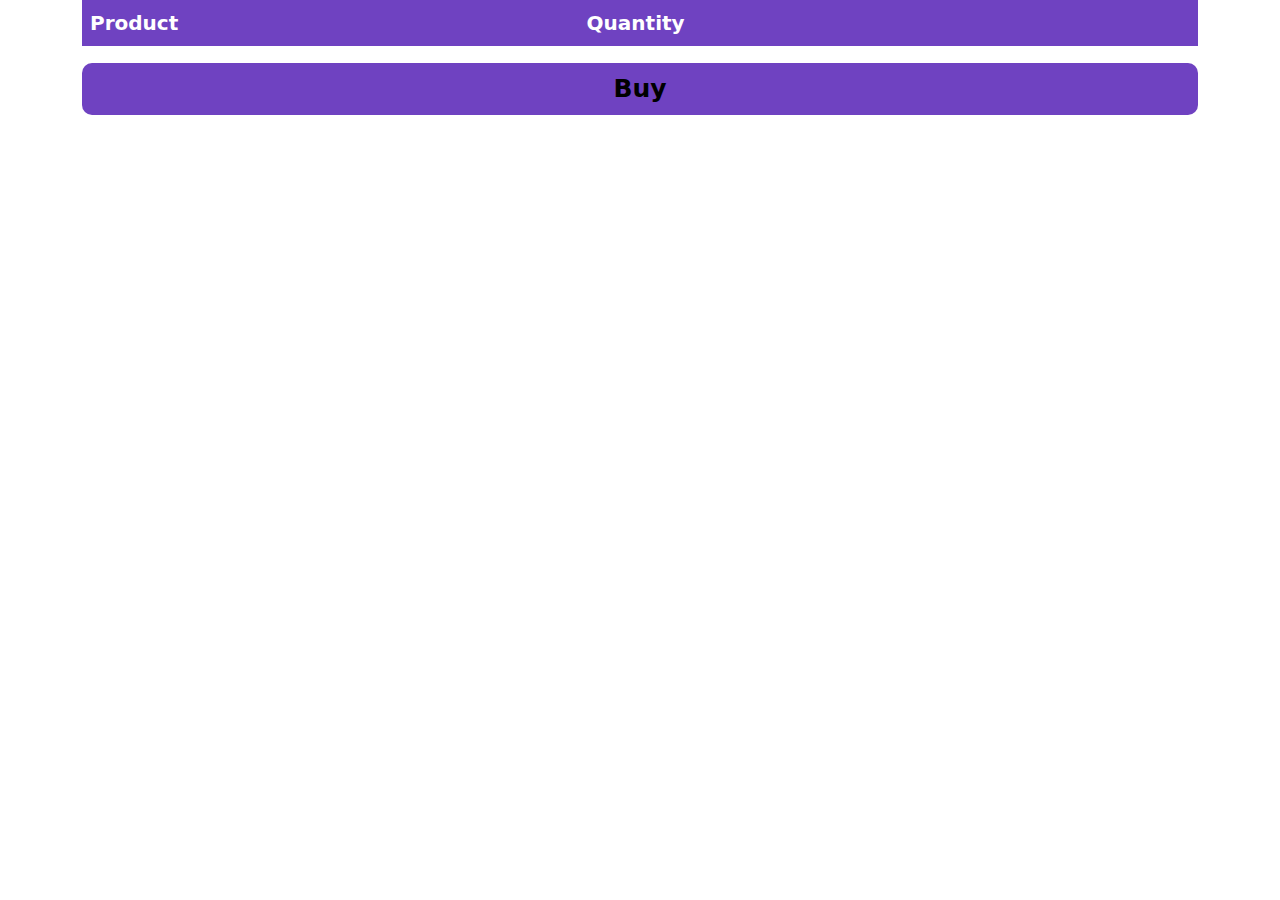
<file: CartPage.html>
<!DOCTYPE html>
<html lang="en">

<head>
    <meta charset="UTF-8">
    <meta http-equiv="X-UA-Compatible" content="IE=edge">
    <meta name="viewport" content="width=device-width, initial-scale=1.0">
    <link rel="stylesheet" href="css/bootstrap.css">
    <link rel="stylesheet" href="css/cartpage.css">
    <link rel="icon" href="images/cart icon.svg">
    <title>Shopping Cart</title>
</head>

<body>
    <div class="container ">
        <table class="table ">
            <thead>
                <tr>
                    <th scope="col">product</th>
                    <th scope="col">quantity</th>
                    <th scope="col"></th>
                </tr>
            </thead>
            <tbody class="tbody">

            </tbody>
        </table>
        <button class="btn "> Buy </button>
    </div>


    <script src="js/bootstrap.bundle.min.js"></script>
    <script src="js/cartpage.js" defer></script>
</body>

</html>
</file>
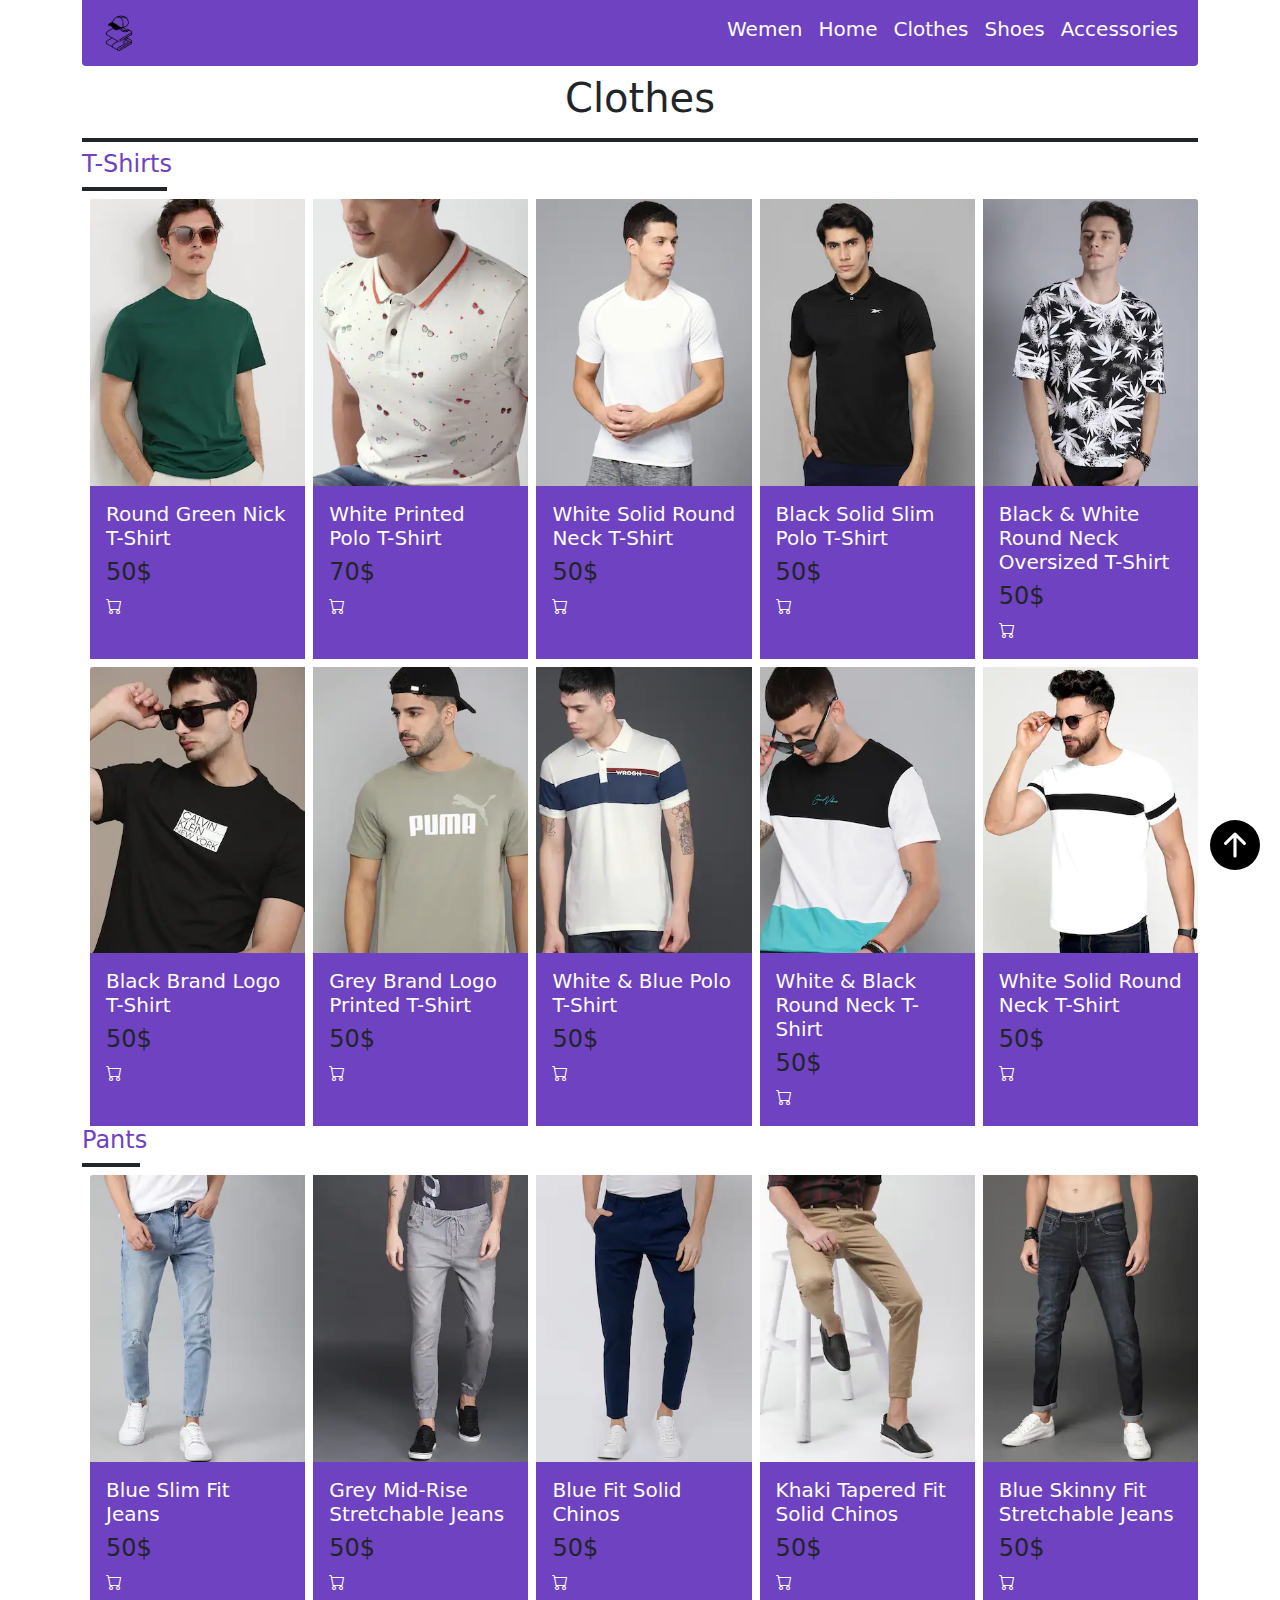
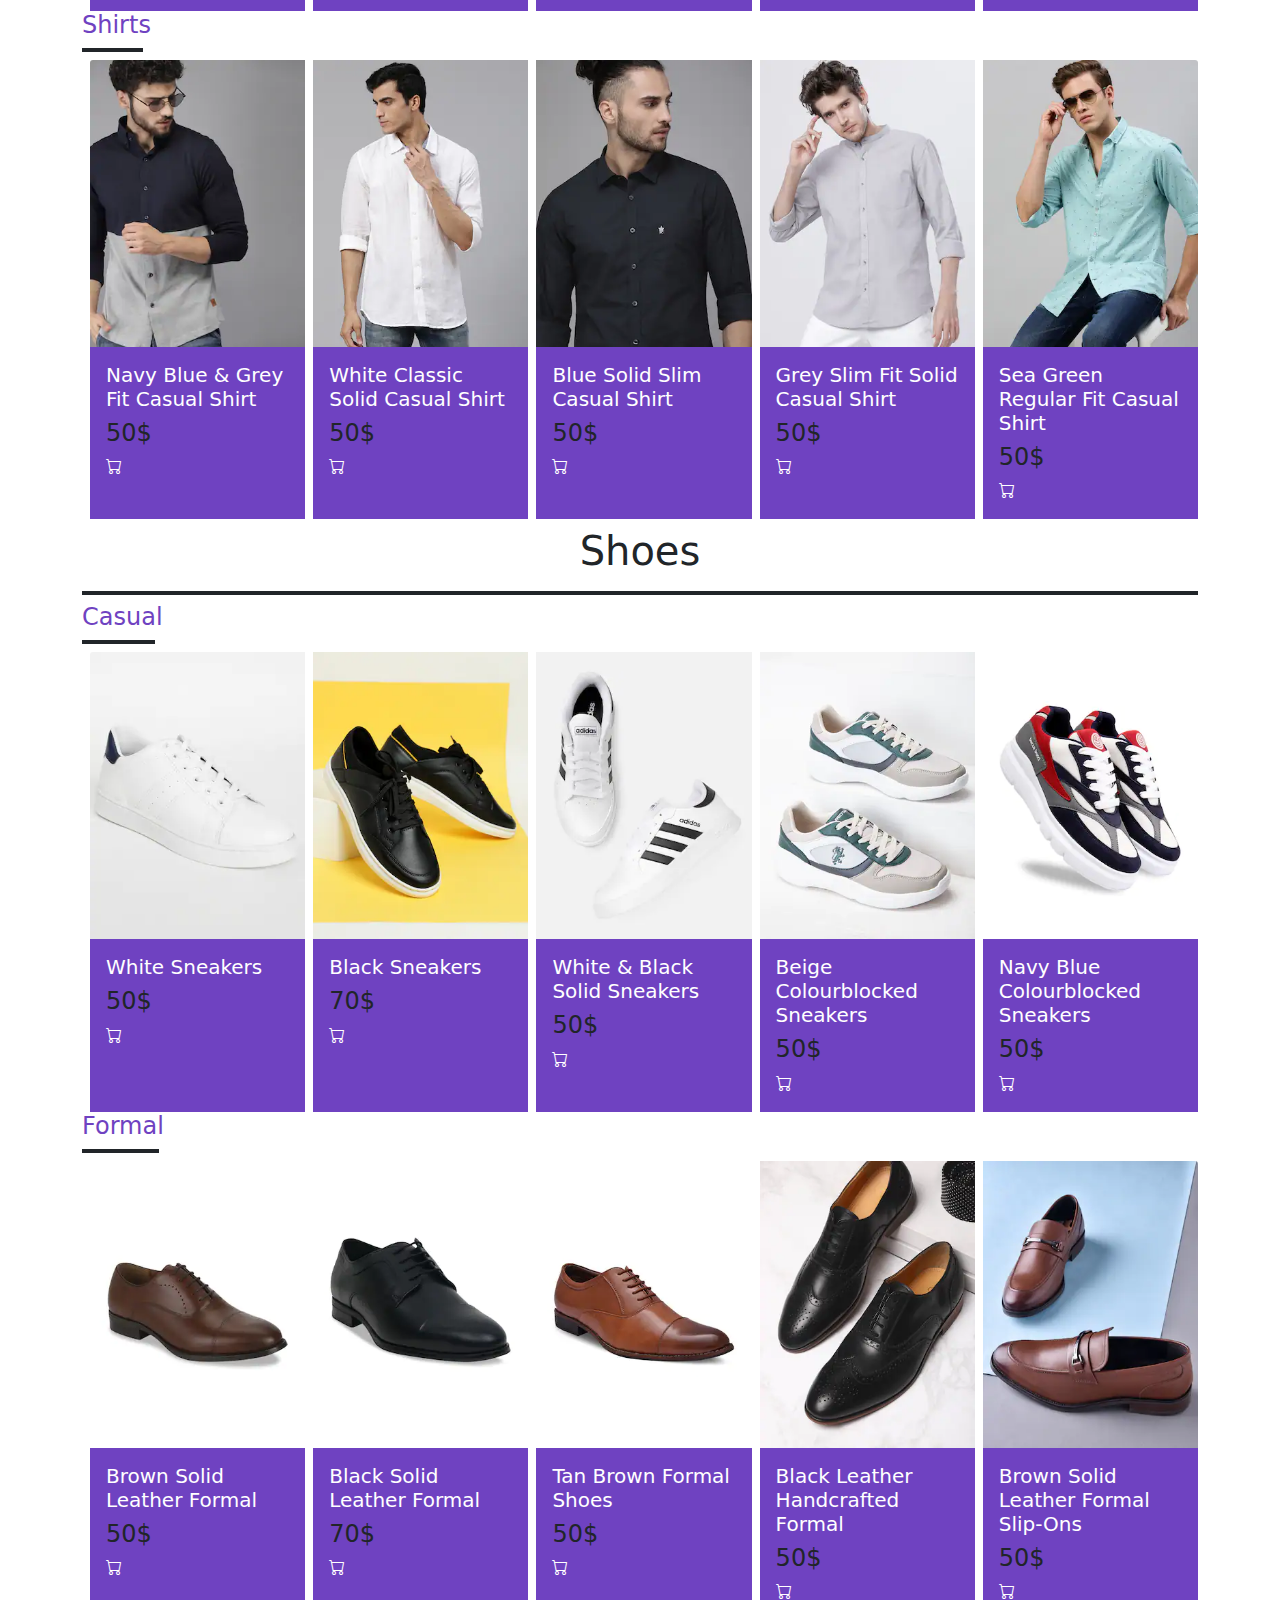
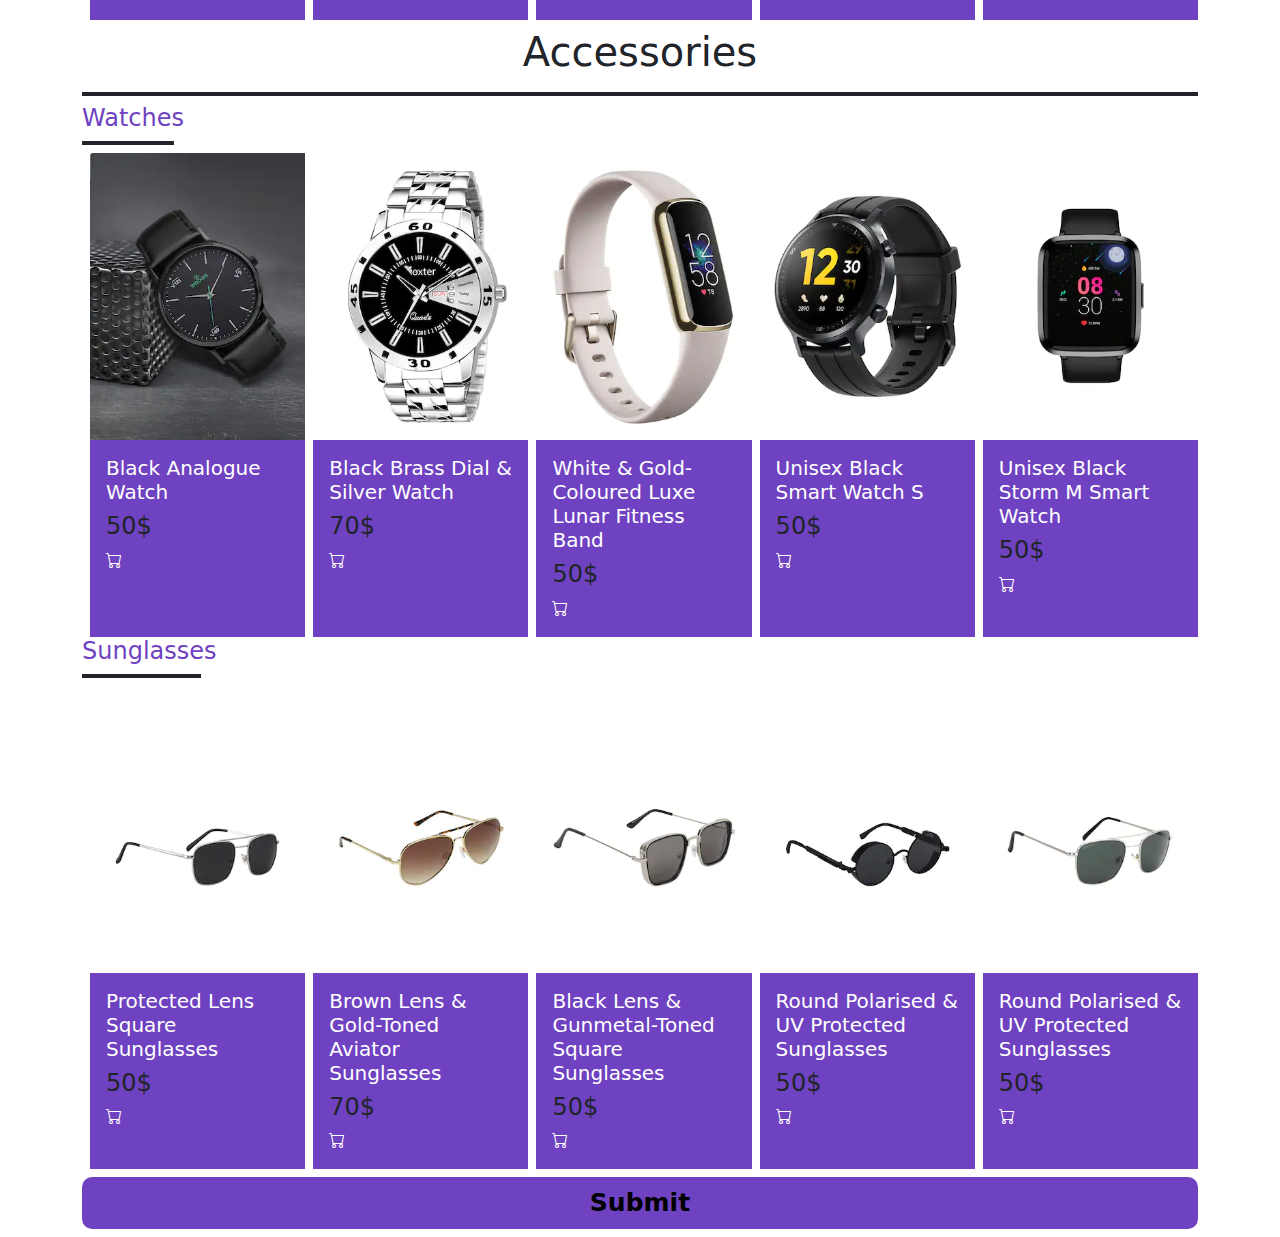
<file: menpage.html>
<!DOCTYPE html>
<html lang="en">

<head>
    <meta charset="UTF-8">
    <meta http-equiv="X-UA-Compatible" content="IE=edge">
    <meta name="viewport" content="width=device-width, initial-scale=1.0">
    <link rel="stylesheet" href="css/bootstrap.css">
    <link rel="stylesheet" href="css/bootstrap-icons.css">
    <link rel="stylesheet" href="css/stylepage.css">
    <link rel="icon" href="images/icon.svg">
    <title>Men Clothes</title>
</head>

<body>
    <div class="container">
        <!-- start navbar -->
        <nav class="navbar navbar-expand-lg rounded-bottom">
            <div class="container-fluid">
                <img src="images/menlogo.png" alt="" class="head">
                <button class="navbar-toggler navbar-dark" data-bs-toggle="collapse" data-bs-target="#navbarNav">
                    <span class="navbar-toggler-icon"></span>
                </button>
                <div class="collapse navbar-collapse justify-content-end" id="navbarNav">
                    <ul class="nav navbar-nav ">
                        <li class="nav-item h5">
                            <a href="womenpage.html" class="nav-link">Wemen</a>
                        </li>
                        <li class="nav-item h5">
                            <a href="index.html" class="nav-link">Home</a>
                        </li>
                        <li class="nav-item h5">
                            <a href="#" class="nav-link">Clothes</a>
                        </li>
                        <li class="nav-item h5">
                            <a href="#shoes" class="nav-link">Shoes</a>
                        </li>
                        <li class="nav-item h5">
                            <a href="#Accessories" class="nav-link">Accessories</a>
                        </li>
                    </ul>
                </div>
            </div>
        </nav>
        <!-- end navbar -->
        <!-- start clothes -->
        <div class="text-center h1">
            <p class="pt-2"> Clothes </p>
            <div class="hr bg-dark" style="height: 4px;"></div>
        </div>
        <h4 class="text">T-Shirts</h4>
        <div class="hr bg-dark" style="height: 4px; width: 85px;"></div>
        <div class="card-group mt-2 ">
            <div class="card ms-2">
                <img src="images/Tmen1.webp" class="card-img-top">
                <div class="card-body">
                    <h5 class="card-title">Round Green Nick T-Shirt</h5>
                    <p class="card-text text-dark h4">50$</p>
                    <i class="bi bi-cart fs-6" data-bs-toggle="collapse" data-bs-target="#t1"></i>
                    <span id="t1" class="collapse">&#9989;</span>
                </div>
            </div>
            <div class="card  ps-2">
                <img src="images/Tmen2.webp" class="card-img-top">
                <div class="card-body">
                    <h5 class="card-title">White Printed Polo T-shirt</h5>
                    <p class="card-text text-dark h4">70$</p>
                    <i class="bi bi-cart fs-6" data-bs-toggle="collapse" data-bs-target="#t2"></i>
                    <span id="t2" class="collapse">&#9989;</span>
                </div>
            </div>
            <div class="card ps-2">
                <img src="images/Tmen3.webp" class="card-img-top">
                <div class="card-body">
                    <h5 class="card-title">White Solid Round Neck T-Shirt</h5>
                    <p class="card-text text-dark h4">50$</p>
                    <i class="bi bi-cart fs-6" data-bs-toggle="collapse" data-bs-target="#t3"></i>
                    <span id="t3" class="collapse">&#9989;</span>
                </div>
            </div>
            <div class="card ps-2">
                <img src="images/Tmen4.webp" class="card-img-top">
                <div class="card-body">
                    <h5 class="card-title">Black Solid Slim Polo T-Shirt</h5>
                    <p class="card-text text-dark h4">50$</p>
                    <i class="bi bi-cart fs-6" data-bs-toggle="collapse" data-bs-target="#t4"></i>
                    <span id="t4" class="collapse">&#9989;</span>
                </div>
            </div>
            <div class="card ps-2">
                <img src="images/Tmen5.webp" class="card-img-top">
                <div class="card-body">
                    <h5 class="card-title">Black & White Round Neck Oversized T-Shirt</h5>
                    <p class="card-text text-dark h4">50$</p>
                    <i class="bi bi-cart fs-6" data-bs-toggle="collapse" data-bs-target="#t5"></i>
                    <span id="t5" class="collapse">&#9989;</span>
                </div>
            </div>
        </div>
        <div class="card-group mt-2 ">
            <div class="card ms-2">
                <img src="images/Tmen6.webp" class="card-img-top">
                <div class="card-body">
                    <h5 class="card-title">Black Brand Logo T-Shirt</h5>
                    <p class="card-text text-dark h4">50$</p>
                    <i class="bi bi-cart fs-6" data-bs-toggle="collapse" data-bs-target="#t6"></i>
                    <span id="t6" class="collapse">&#9989;</span>
                </div>
            </div>
            <div class="card ps-2">
                <img src="images/Tmen7.webp" class="card-img-top">
                <div class="card-body">
                    <h5 class="card-title">Grey Brand Logo Printed T-Shirt</h5>
                    <p class="card-text text-dark h4">50$</p>
                    <i class="bi bi-cart fs-6" data-bs-toggle="collapse" data-bs-target="#t7"></i>
                    <span id="t7" class="collapse">&#9989;</span>
                </div>
            </div>
            <div class="card ps-2">
                <img src="images/Tmen8.webp" class="card-img-top">
                <div class="card-body">
                    <h5 class="card-title">White & Blue Polo T-Shirt</h5>
                    <p class="card-text text-dark h4">50$</p>
                    <i class="bi bi-cart fs-6" data-bs-toggle="collapse" data-bs-target="#t8"></i>
                    <span id="t8" class="collapse">&#9989;</span>
                </div>
            </div>
            <div class="card ps-2">
                <img src="images/Tmen9.webp" class="card-img-top">
                <div class="card-body">
                    <h5 class="card-title">White & Black Round Neck T-Shirt</h5>
                    <p class="card-text text-dark h4">50$</p>
                    <i class="bi bi-cart fs-6" data-bs-toggle="collapse" data-bs-target="#t9"></i>
                    <span id="t9" class="collapse">&#9989;</span>
                </div>
            </div>
            <div class="card ps-2">
                <img src="images/Tmen10.webp" class="card-img-top">
                <div class="card-body">
                    <h5 class="card-title">White Solid Round Neck T-Shirt</h5>
                    <p class="card-text text-dark h4">50$</p>
                    <i class="bi bi-cart fs-6" data-bs-toggle="collapse" data-bs-target="#t10"></i>
                    <span id="t10" class="collapse">&#9989;</span>
                </div>
            </div>
        </div>
        <h4 class="text">Pants</h4>
        <div class="hr bg-dark" style="height: 4px; width: 58px;"></div>
        <div class="card-group mt-2 ">
            <div class="card ms-2">
                <img src="images/pmen1.webp" class="card-img-top">
                <div class="card-body">
                    <h5 class="card-title">Blue Slim Fit Jeans</h5>
                    <p class="card-text text-dark h4">50$</p>
                    <i class="bi bi-cart fs-6" data-bs-toggle="collapse" data-bs-target="#p1"></i>
                    <span id="p1" class="collapse">&#9989;</span>
                </div>
            </div>
            <div class="card ps-2">
                <img src="images/pmen2.webp" class="card-img-top">
                <div class="card-body">
                    <h5 class="card-title">Grey Mid-Rise Stretchable Jeans</h5>
                    <p class="card-text text-dark h4">50$</p>
                    <i class="bi bi-cart fs-6" data-bs-toggle="collapse" data-bs-target="#p2"></i>
                    <span id="p2" class="collapse">&#9989;</span>
                </div>
            </div>
            <div class="card ps-2">
                <img src="images/pmen3.webp" class="card-img-top">
                <div class="card-body">
                    <h5 class="card-title">Blue Fit Solid Chinos</h5>
                    <p class="card-text text-dark h4">50$</p>
                    <i class="bi bi-cart fs-6" data-bs-toggle="collapse" data-bs-target="#p3"></i>
                    <span id="p3" class="collapse">&#9989;</span>
                </div>
            </div>
            <div class="card ps-2">
                <img src="images/pmen4.webp" class="card-img-top">
                <div class="card-body">
                    <h5 class="card-title">Khaki Tapered Fit Solid Chinos</h5>
                    <p class="card-text text-dark h4">50$</p>
                    <i class="bi bi-cart fs-6" data-bs-toggle="collapse" data-bs-target="#p4"></i>
                    <span id="p4" class="collapse">&#9989;</span>
                </div>
            </div>
            <div class="card ps-2">
                <img src="images/pmen5.webp" class="card-img-top">
                <div class="card-body">
                    <h5 class="card-title">Blue Skinny Fit Stretchable Jeans</h5>
                    <p class="card-text text-dark h4">50$</p>
                    <i class="bi bi-cart fs-6" data-bs-toggle="collapse" data-bs-target="#p5"></i>
                    <span id="p5" class="collapse">&#9989;</span>
                </div>
            </div>
        </div>

        <h4 class="text">Shirts</h4>
        <div class="hr bg-dark" style="height: 4px; width: 61px;"></div>
        <div class="card-group mt-2 ">
            <div class="card ms-2">
                <img src="images/smen1.webp" class="card-img-top">
                <div class="card-body">
                    <h5 class="card-title">Navy Blue & Grey Fit Casual Shirt</h5>
                    <p class="card-text text-dark h4">50$</p>
                    <i class="bi bi-cart fs-6" data-bs-toggle="collapse" data-bs-target="#s1"></i>
                    <span id="s1" class="collapse">&#9989;</span>
                </div>
            </div>
            <div class="card ps-2">
                <img src="images/smen2.webp" class="card-img-top">
                <div class="card-body">
                    <h5 class="card-title">White Classic Solid Casual Shirt</h5>
                    <p class="card-text text-dark h4">50$</p>
                    <i class="bi bi-cart fs-6" data-bs-toggle="collapse" data-bs-target="#s2"></i>
                    <span id="s2" class="collapse">&#9989;</span>
                </div>
            </div>
            <div class="card ps-2">
                <img src="images/smen3.webp" class="card-img-top">
                <div class="card-body">
                    <h5 class="card-title">Blue Solid Slim Casual Shirt</h5>
                    <p class="card-text text-dark h4">50$</p>
                    <i class="bi bi-cart fs-6" data-bs-toggle="collapse" data-bs-target="#s3"></i>
                    <span id="s3" class="collapse">&#9989;</span>
                </div>
            </div>
            <div class="card ps-2">
                <img src="images/smen4.webp" class="card-img-top">
                <div class="card-body">
                    <h5 class="card-title">Grey Slim Fit Solid Casual Shirt</h5>
                    <p class="card-text text-dark h4">50$</p>
                    <i class="bi bi-cart fs-6" data-bs-toggle="collapse" data-bs-target="#s4"></i>
                    <span id="s4" class="collapse">&#9989;</span>
                </div>
            </div>
            <div class="card ps-2">
                <img src="images/smen5.webp" class="card-img-top">
                <div class="card-body">
                    <h5 class="card-title">Sea Green Regular Fit Casual Shirt</h5>
                    <p class="card-text text-dark h4">50$</p>
                    <i class="bi bi-cart fs-6" data-bs-toggle="collapse" data-bs-target="#s5"></i>
                    <span id="s5" class="collapse">&#9989;</span>
                </div>
            </div>
        </div>
        <!-- end clothes -->
        <!-- start Shoes -->
        <div class="text-center h1">
            <p class="pt-2" id="shoes"> Shoes </p>
            <div class="hr bg-dark" style="height: 4px;"></div>
        </div>
        <h4 class="text">Casual</h4>
        <div class="hr bg-dark" style="height: 4px; width: 73px;"></div>
        <div class="card-group mt-2 ">
            <div class="card ms-2">
                <img src="images/mshoes1.webp" class="card-img-top">
                <div class="card-body">
                    <h5 class="card-title">White Sneakers</h5>
                    <p class="card-text text-dark h4">50$</p>
                    <i class="bi bi-cart fs-6" data-bs-toggle="collapse" data-bs-target="#sh1"></i>
                    <span id="sh1" class="collapse">&#9989;</span>
                </div>
            </div>
            <div class="card  ps-2">
                <img src="images/mshoes2.webp" class="card-img-top">
                <div class="card-body">
                    <h5 class="card-title">Black Sneakers</h5>
                    <p class="card-text text-dark h4">70$</p>
                    <i class="bi bi-cart fs-6" data-bs-toggle="collapse" data-bs-target="#sh2"></i>
                    <span id="sh2" class="collapse">&#9989;</span>
                </div>
            </div>
            <div class="card ps-2">
                <img src="images/mshoes3.webp" class="card-img-top">
                <div class="card-body">
                    <h5 class="card-title">White & Black Solid Sneakers</h5>
                    <p class="card-text text-dark h4">50$</p>
                    <i class="bi bi-cart fs-6" data-bs-toggle="collapse" data-bs-target="#sh3"></i>
                    <span id="sh3" class="collapse">&#9989;</span>
                </div>
            </div>
            <div class="card ps-2">
                <img src="images/mshoes4.webp" class="card-img-top">
                <div class="card-body">
                    <h5 class="card-title">Beige Colourblocked Sneakers</h5>
                    <p class="card-text text-dark h4">50$</p>
                    <i class="bi bi-cart fs-6" data-bs-toggle="collapse" data-bs-target="#sh4"></i>
                    <span id="sh4" class="collapse">&#9989;</span>
                </div>
            </div>
            <div class="card ps-2">
                <img src="images/mshoes5.webp" class="card-img-top">
                <div class="card-body">
                    <h5 class="card-title">Navy Blue Colourblocked Sneakers</h5>
                    <p class="card-text text-dark h4">50$</p>
                    <i class="bi bi-cart fs-6" data-bs-toggle="collapse" data-bs-target="#sh5"></i>
                    <span id="sh5" class="collapse">&#9989;</span>
                </div>
            </div>
        </div>
        <h4 class="text">Formal</h4>
        <div class="hr bg-dark" style="height: 4px; width: 77px;"></div>
        <div class="card-group mt-2 ">
            <div class="card ms-2">
                <img src="images/mshoes6.webp" class="card-img-top">
                <div class="card-body">
                    <h5 class="card-title">Brown Solid Leather Formal</h5>
                    <p class="card-text text-dark h4">50$</p>
                    <i class="bi bi-cart fs-6" data-bs-toggle="collapse" data-bs-target="#sh6"></i>
                    <span id="sh6" class="collapse">&#9989;</span>
                </div>
            </div>
            <div class="card  ps-2">
                <img src="images/mshoes7.webp" class="card-img-top">
                <div class="card-body">
                    <h5 class="card-title">Black Solid Leather Formal</h5>
                    <p class="card-text text-dark h4">70$</p>
                    <i class="bi bi-cart fs-6" data-bs-toggle="collapse" data-bs-target="#sh7"></i>
                    <span id="sh7" class="collapse">&#9989;</span>
                </div>
            </div>
            <div class="card ps-2">
                <img src="images/mshoes8.webp" class="card-img-top">
                <div class="card-body">
                    <h5 class="card-title">Tan Brown Formal Shoes</h5>
                    <p class="card-text text-dark h4">50$</p>
                    <i class="bi bi-cart fs-6" data-bs-toggle="collapse" data-bs-target="#sh8"></i>
                    <span id="sh8" class="collapse">&#9989;</span>
                </div>
            </div>
            <div class="card ps-2">
                <img src="images/mshoes9.webp" class="card-img-top">
                <div class="card-body">
                    <h5 class="card-title">Black Leather Handcrafted Formal</h5>
                    <p class="card-text text-dark h4">50$</p>
                    <i class="bi bi-cart fs-6" data-bs-toggle="collapse" data-bs-target="#sh9"></i>
                    <span id="sh9" class="collapse">&#9989;</span>
                </div>
            </div>
            <div class="card ps-2">
                <img src="images/mshoes10.webp" class="card-img-top">
                <div class="card-body">
                    <h5 class="card-title">Brown Solid Leather Formal Slip-Ons</h5>
                    <p class="card-text text-dark h4">50$</p>
                    <i class="bi bi-cart fs-6" data-bs-toggle="collapse" data-bs-target="#sh10"></i>
                    <span id="sh10" class="collapse">&#9989;</span>
                </div>
            </div>
        </div>
        <!-- end Shoes -->
        <!-- start Accessories -->
        <div class="text-center h1">
            <p class="pt-2" id="Accessories"> Accessories </p>
            <div class="hr bg-dark" style="height: 4px;"></div>
        </div>
        <h4 class="text">Watches</h4>
        <div class="hr bg-dark" style="height: 4px; width: 92px;"></div>
        <div class="card-group mt-2 ">
            <div class="card ms-2">
                <img src="images/mwatch1.webp" class="card-img-top">
                <div class="card-body">
                    <h5 class="card-title">Black Analogue Watch</h5>
                    <p class="card-text text-dark h4">50$</p>
                    <i class="bi bi-cart fs-6" data-bs-toggle="collapse" data-bs-target="#w1"></i>
                    <span id="w1" class="collapse">&#9989;</span>
                </div>
            </div>
            <div class="card  ps-2">
                <img src="images/mwatch2.webp" class="card-img-top">
                <div class="card-body">
                    <h5 class="card-title">Black Brass Dial & Silver Watch</h5>
                    <p class="card-text text-dark h4">70$</p>
                    <i class="bi bi-cart fs-6" data-bs-toggle="collapse" data-bs-target="#w2"></i>
                    <span id="w2" class="collapse">&#9989;</span>
                </div>
            </div>
            <div class="card ps-2">
                <img src="images/mwatch3.webp" class="card-img-top">
                <div class="card-body">
                    <h5 class="card-title">White & Gold-Coloured Luxe Lunar Fitness Band</h5>
                    <p class="card-text text-dark h4">50$</p>
                    <i class="bi bi-cart fs-6" data-bs-toggle="collapse" data-bs-target="#w3"></i>
                    <span id="w3" class="collapse">&#9989;</span>
                </div>
            </div>
            <div class="card ps-2">
                <img src="images/mwatch4.webp" class="card-img-top">
                <div class="card-body">
                    <h5 class="card-title">Unisex Black Smart Watch S</h5>
                    <p class="card-text text-dark h4">50$</p>
                    <i class="bi bi-cart fs-6" data-bs-toggle="collapse" data-bs-target="#w4"></i>
                    <span id="w4" class="collapse">&#9989;</span>
                </div>
            </div>
            <div class="card ps-2">
                <img src="images/mwatch5.webp" class="card-img-top">
                <div class="card-body">
                    <h5 class="card-title">Unisex Black Storm M Smart Watch</h5>
                    <p class="card-text text-dark h4">50$</p>
                    <i class="bi bi-cart fs-6" data-bs-toggle="collapse" data-bs-target="#w5"></i>
                    <span id="w5" class="collapse">&#9989;</span>
                </div>
            </div>
        </div>
        <h4 class="text">Sunglasses</h4>
        <div class="hr bg-dark" style="height: 4px; width: 119px;"></div>
        <div class="card-group mt-2 ">
            <div class="card ms-2">
                <img src="images/mglasses1.webp" class="card-img-top">
                <div class="card-body">
                    <h5 class="card-title">Protected Lens Square Sunglasses</h5>
                    <p class="card-text text-dark h4">50$</p>
                    <i class="bi bi-cart fs-6" data-bs-toggle="collapse" data-bs-target="#sun1"></i>
                    <span id="sun1" class="collapse">&#9989;</span>
                </div>
            </div>
            <div class="card  ps-2">
                <img src="images/mglasses2.webp" class="card-img-top">
                <div class="card-body">
                    <h5 class="card-title">Brown Lens & Gold-Toned Aviator Sunglasses</h5>
                    <p class="card-text text-dark h4">70$</p>
                    <i class="bi bi-cart fs-6" data-bs-toggle="collapse" data-bs-target="#sun2"></i>
                    <span id="sun2" class="collapse">&#9989;</span>
                </div>
            </div>
            <div class="card ps-2">
                <img src="images/mglasses3.webp" class="card-img-top">
                <div class="card-body">
                    <h5 class="card-title"> Black Lens & Gunmetal-Toned Square Sunglasses</h5>
                    <p class="card-text text-dark h4">50$</p>
                    <i class="bi bi-cart fs-6" data-bs-toggle="collapse" data-bs-target="#sun3"></i>
                    <span id="sun3" class="collapse">&#9989;</span>
                </div>
            </div>
            <div class="card ps-2">
                <img src="images/mglasses4.webp" class="card-img-top">
                <div class="card-body">
                    <h5 class="card-title">Round Polarised & UV Protected Sunglasses</h5>
                    <p class="card-text text-dark h4">50$</p>
                    <i class="bi bi-cart fs-6" data-bs-toggle="collapse" data-bs-target="#sun4"></i>
                    <span id="sun4" class="collapse">&#9989;</span>
                </div>
            </div>
            <div class="card ps-2">
                <img src="images/mglasses5.webp" class="card-img-top">
                <div class="card-body">
                    <h5 class="card-title">Round Polarised & UV Protected Sunglasses</h5>
                    <p class="card-text text-dark h4">50$</p>
                    <i class="bi bi-cart fs-6" data-bs-toggle="collapse" data-bs-target="#sun5"></i>
                    <span id="sun5" class="collapse">&#9989;</span>
                </div>
            </div>
        </div>
        <!-- end Accessories -->
        <form action="CartPage.html" class="forma">
            <button class="btn submit mt-2 mb-2" type="submit">Submit</button>
        </form>
        <!-- scroll -->
        <div class="scroll">
            <img onclick="animateToTop()" class="scrolimg" src="images/arrow-up-circle-fill.svg">
        </div>
    </div>
    <script src="js/bootstrap.bundle.min.js"></script>
    <script src="js/main.js" defer></script>
</body>

</html>
</file>
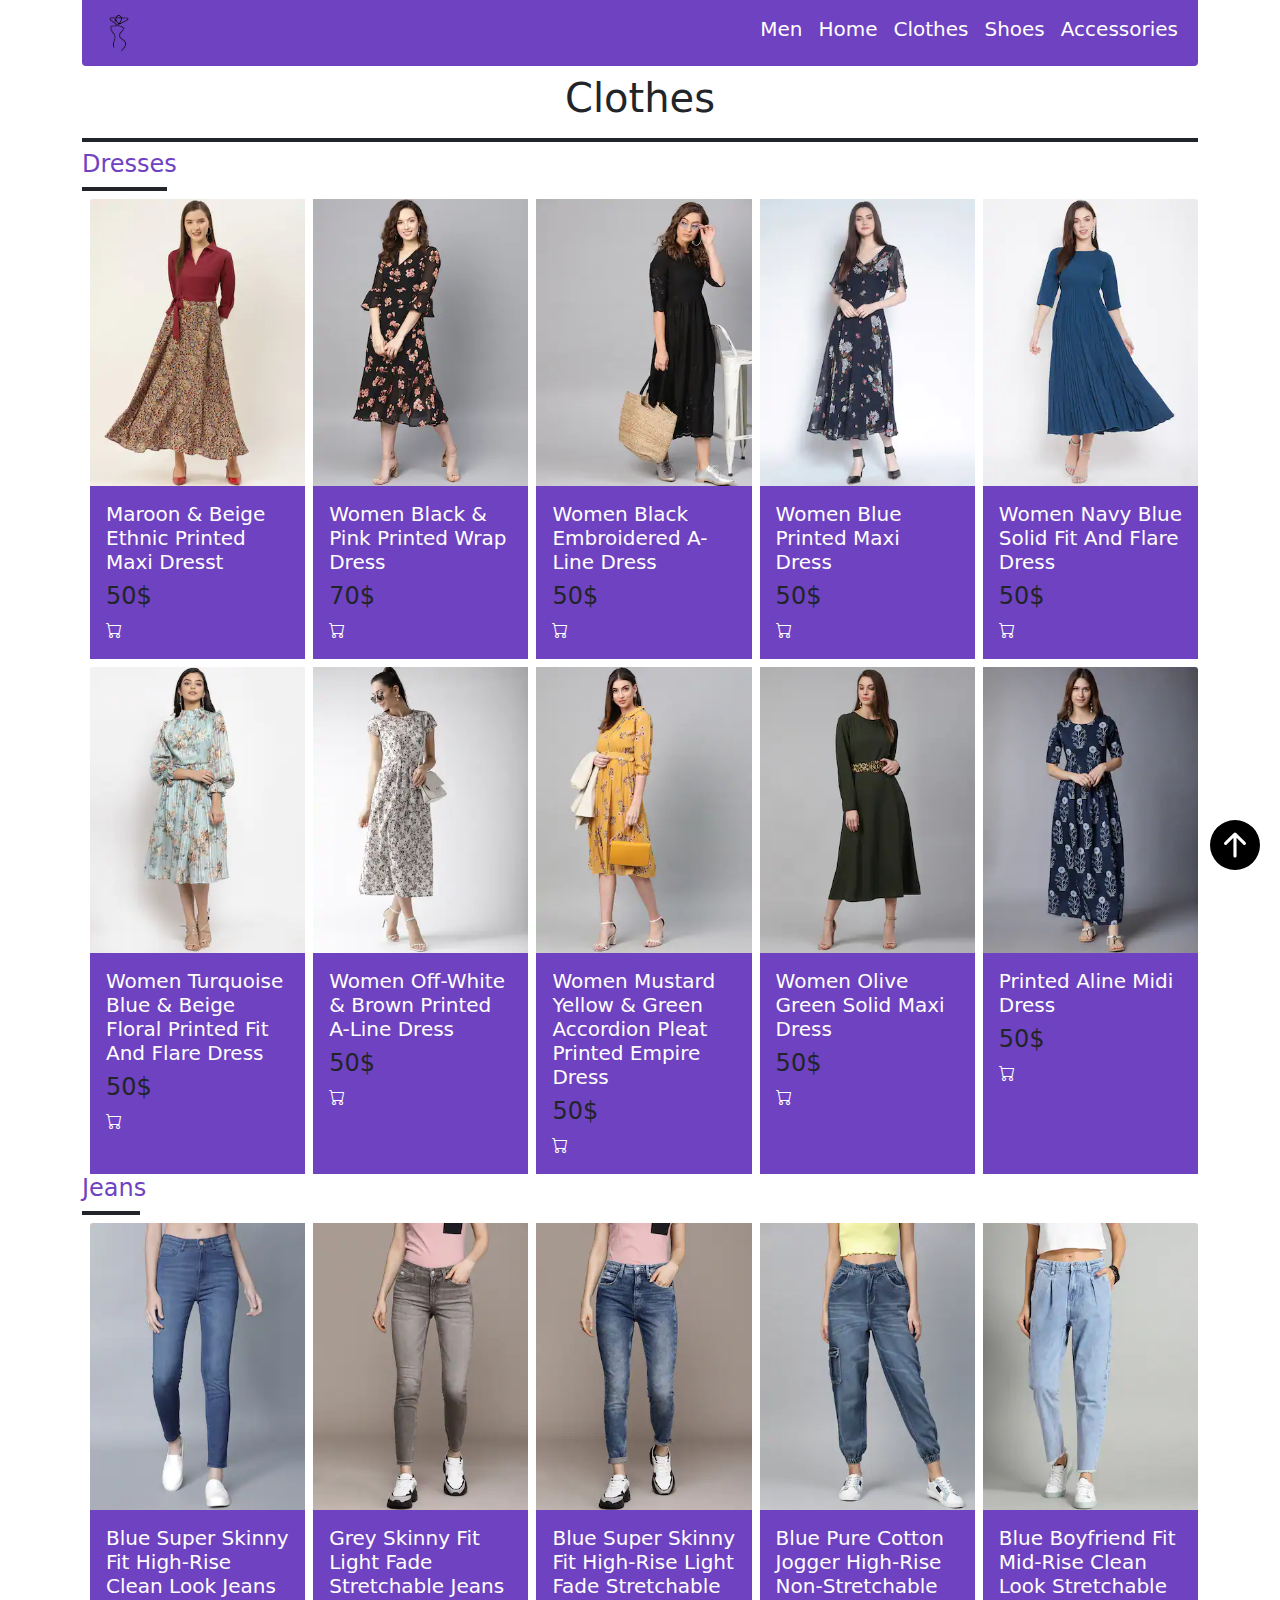
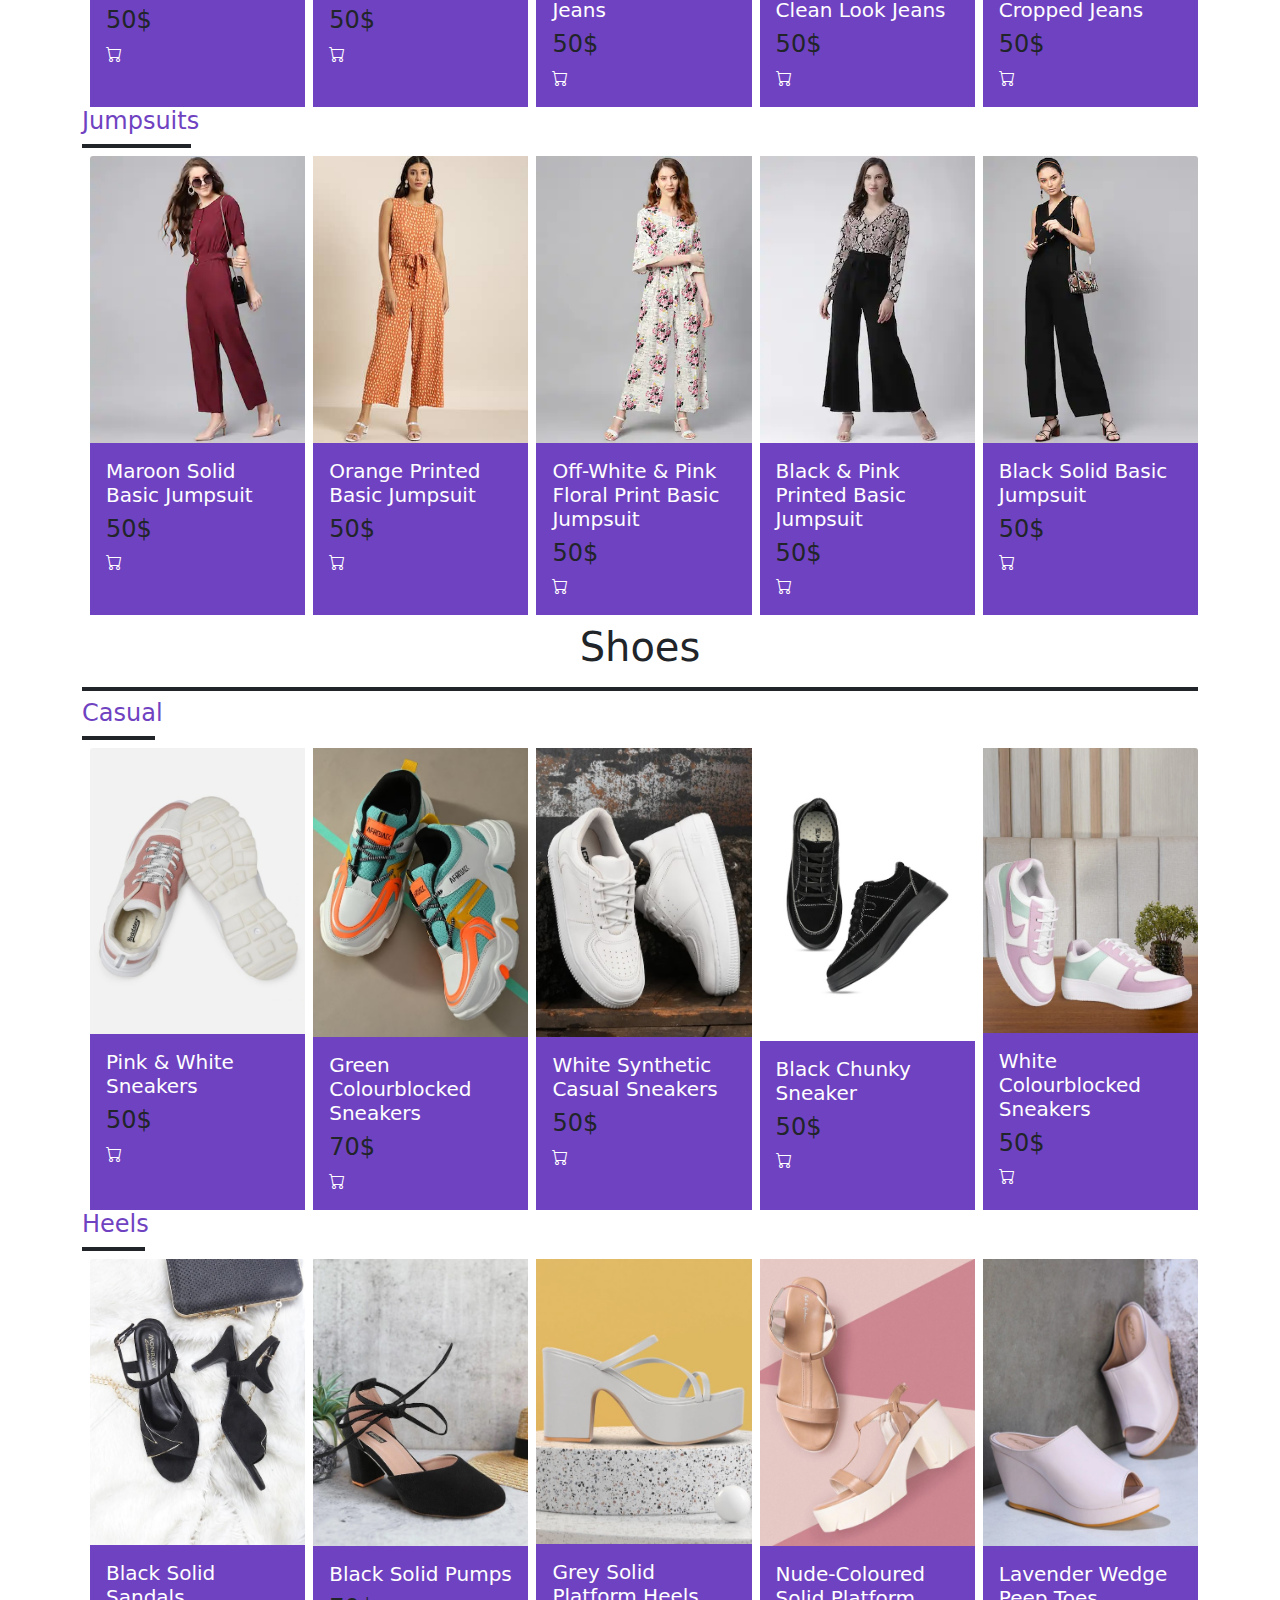
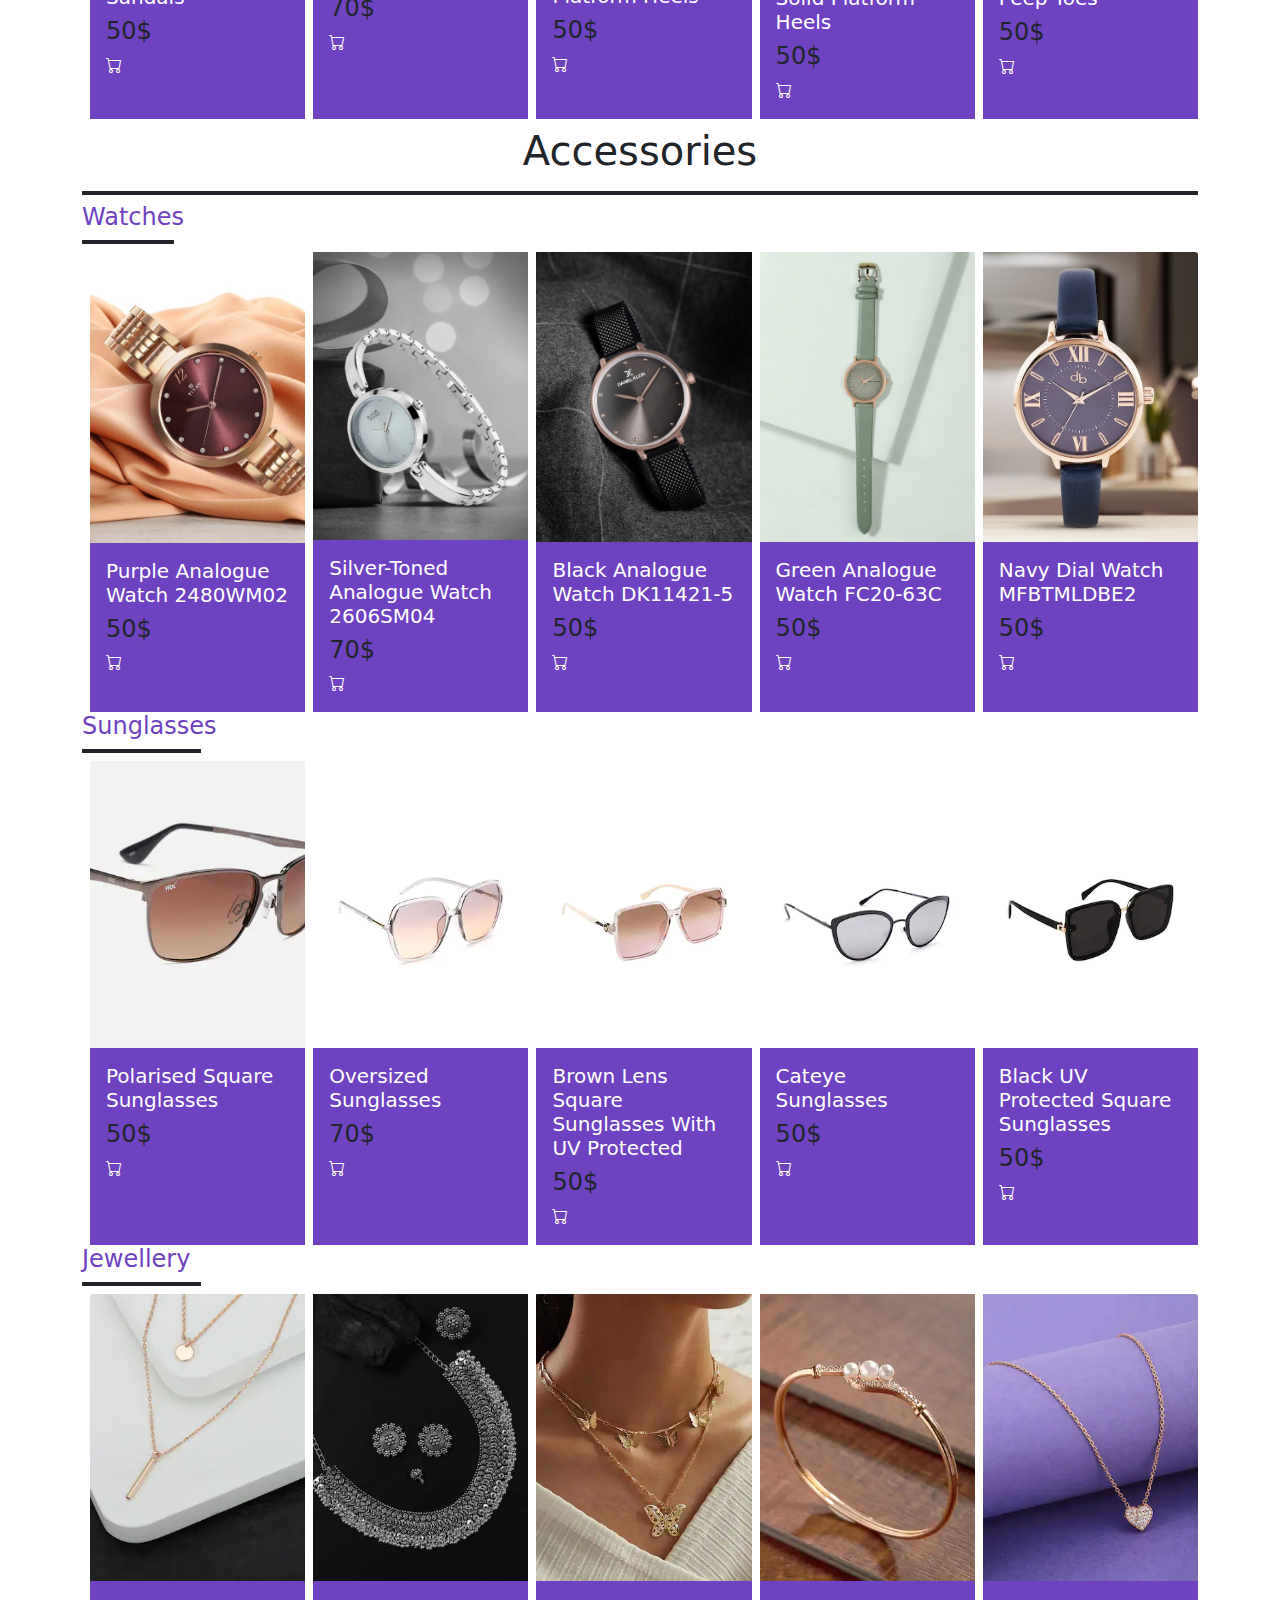
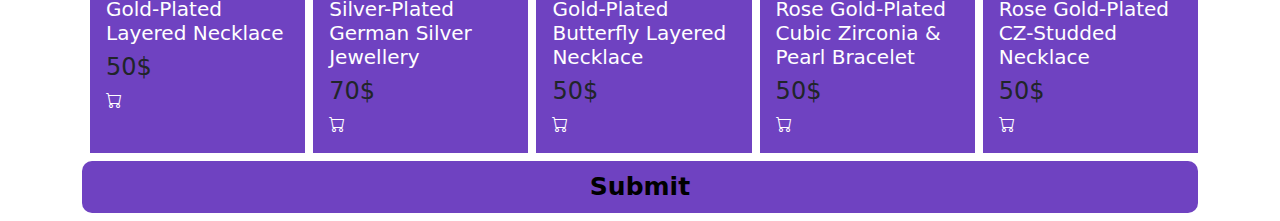
<file: womenpage.html>
<!DOCTYPE html>
<html lang="en">

<head>
    <meta charset="UTF-8">
    <meta http-equiv="X-UA-Compatible" content="IE=edge">
    <meta name="viewport" content="width=device-width, initial-scale=1.0">
    <link rel="stylesheet" href="css/bootstrap-icons.css">
    <link rel="stylesheet" href="css/bootstrap.css">
    <link rel="stylesheet" href="css/stylepage.css">
    <link rel="icon" href="images/icon.svg">
    <title>Women Clothes</title>
</head>

<body>
    <div class="container">
        <!-- start navbar -->
        <nav class="navbar navbar-expand-lg rounded-bottom">
            <div class="container-fluid">
                <img src="images/wemen.png" class="head" alt="">
                <button class="navbar-toggler navbar-dark" data-bs-toggle="collapse" data-bs-target="#navbarNav">
                    <span class="navbar-toggler-icon"></span>
                </button>
                <div class="collapse navbar-collapse justify-content-end" id="navbarNav">
                    <ul class="nav navbar-nav ">
                        <li class="nav-item h5">
                            <a href="menpage.html" class="nav-link">Men</a>
                        </li>
                        <li class="nav-item h5">
                            <a href="index.html" class="nav-link">Home</a>
                        </li>
                        <li class="nav-item h5">
                            <a href="#" class="nav-link">Clothes</a>
                        </li>
                        <li class="nav-item h5">
                            <a href="#shoes" class="nav-link">Shoes</a>
                        </li>
                        <li class="nav-item h5">
                            <a href="#Accessories" class="nav-link">Accessories</a>
                        </li>
                    </ul>
                </div>
            </div>
        </nav>
        <!-- end navbar -->
        <!-- start clothes -->
        <div class="text-center h1">
            <p class="pt-2"> Clothes </p>
            <div class="hr bg-dark" style="height: 4px;"></div>
        </div>
        <h4 class="text">Dresses</h4>
        <div class="hr bg-dark" style="height: 4px; width: 85px;"></div>
        <div class="card-group mt-2 dresses">
            <div class="card ms-2">
                <img src="images/wdresses1.webp" class="card-img-top">
                <div class="card-body dresses" id="dresses">
                    <h5 class="card-title dname">Maroon & Beige Ethnic Printed Maxi Dresst</h5>
                    <p class="card-text text-dark h4">50$</p>
                    <i class="bi bi-cart fs-6 " data-bs-toggle="collapse" data-bs-target="#d1"></i>
                    <span id="d1" class="collapse">&#9989;</span>
                </div>
            </div>
            <div class="card  ps-2">
                <img src="images/wdresses2.webp" class="card-img-top">
                <div class="card-body dresses">
                    <h5 class="card-title">Women Black & Pink Printed Wrap Dress</h5>
                    <p class="card-text text-dark h4">70$</p>
                    <i class="bi bi-cart fs-6" data-bs-toggle="collapse" data-bs-target="#d2"></i>
                    <span id="d2" class="collapse">&#9989;</span>
                </div>
            </div>
            <div class="card ps-2">
                <img src="images/wdresses3.webp" class="card-img-top">
                <div class="card-body">
                    <h5 class="card-title">Women Black Embroidered A-Line Dress</h5>
                    <p class="card-text text-dark h4">50$</p>
                    <i class="bi bi-cart fs-6" data-bs-toggle="collapse" data-bs-target="#d3"></i>
                    <span id="d3" class="collapse">&#9989;</span>
                </div>
            </div>
            <div class="card ps-2">
                <img src="images/wdresses4.webp" class="card-img-top">
                <div class="card-body">
                    <h5 class="card-title">Women Blue Printed Maxi Dress</h5>
                    <p class="card-text text-dark h4">50$</p>
                    <i class="bi bi-cart fs-6" data-bs-toggle="collapse" data-bs-target="#d4"></i>
                    <span id="d4" class="collapse">&#9989;</span>
                </div>
            </div>
            <div class="card ps-2">
                <img src="images/wdresses5.webp" class="card-img-top">
                <div class="card-body">
                    <h5 class="card-title">Women Navy Blue Solid Fit and Flare Dress</h5>
                    <p class="card-text text-dark h4">50$</p>
                    <i class="bi bi-cart fs-6" data-bs-toggle="collapse" data-bs-target="#d5"></i>
                    <span id="d5" class="collapse">&#9989;</span>
                </div>
            </div>
        </div>
        <div class="card-group mt-2 ">
            <div class="card ms-2">
                <img src="images/wdresses6.webp" class="card-img-top">
                <div class="card-body">
                    <h5 class="card-title">Women Turquoise Blue & Beige Floral Printed Fit and Flare Dress</h5>
                    <p class="card-text text-dark h4">50$</p>
                    <i class="bi bi-cart fs-6" data-bs-toggle="collapse" data-bs-target="#d6"></i>
                    <span id="d6" class="collapse">&#9989;</span>
                </div>
            </div>
            <div class="card ps-2">
                <img src="images/wdresses7.webp" class="card-img-top">
                <div class="card-body">
                    <h5 class="card-title">Women Off-White & Brown Printed A-Line Dress</h5>
                    <p class="card-text text-dark h4">50$</p>
                    <i class="bi bi-cart fs-6" data-bs-toggle="collapse" data-bs-target="#d7"></i>
                    <span id="d7" class="collapse">&#9989;</span>
                </div>
            </div>
            <div class="card ps-2">
                <img src="images/wdresses8.webp" class="card-img-top">
                <div class="card-body">
                    <h5 class="card-title">Women Mustard Yellow & Green Accordion Pleat Printed Empire Dress</h5>
                    <p class="card-text text-dark h4">50$</p>
                    <i class="bi bi-cart fs-6" data-bs-toggle="collapse" data-bs-target="#d8"></i>
                    <span id="d8" class="collapse">&#9989;</span>
                </div>
            </div>
            <div class="card ps-2">
                <img src="images/wdresses9.webp" class="card-img-top">
                <div class="card-body">
                    <h5 class="card-title">Women Olive Green Solid Maxi Dress</h5>
                    <p class="card-text text-dark h4">50$</p>
                    <i class="bi bi-cart fs-6" data-bs-toggle="collapse" data-bs-target="#d9"></i>
                    <span id="d9" class="collapse">&#9989;</span>
                </div>
            </div>
            <div class="card ps-2">
                <img src="images/wdresses10.webp" class="card-img-top">
                <div class="card-body">
                    <h5 class="card-title">Printed Aline Midi Dress</h5>
                    <p class="card-text text-dark h4">50$</p>
                    <i class="bi bi-cart fs-6" data-bs-toggle="collapse" data-bs-target="#d10"></i>
                    <span id="d10" class="collapse">&#9989;</span>
                </div>
            </div>
        </div>
        <h4 class="text">Jeans</h4>
        <div class="hr bg-dark" style="height: 4px; width: 58px;"></div>
        <div class="card-group mt-2 ">
            <div class="card ms-2">
                <img src="images/wjeans1.webp" class="card-img-top">
                <div class="card-body">
                    <h5 class="card-title">Blue Super Skinny Fit High-Rise Clean Look Jeans</h5>
                    <p class="card-text text-dark h4">50$</p>
                    <i class="bi bi-cart fs-6" data-bs-toggle="collapse" data-bs-target="#ja1"></i>
                    <span id="ja1" class="collapse">&#9989;</span>
                </div>
            </div>
            <div class="card ps-2">
                <img src="images/wjeans2.webp" class="card-img-top">
                <div class="card-body">
                    <h5 class="card-title">Grey Skinny Fit Light Fade Stretchable Jeans</h5>
                    <p class="card-text text-dark h4">50$</p>
                    <i class="bi bi-cart fs-6" data-bs-toggle="collapse" data-bs-target="#ja2"></i>
                    <span id="ja2" class="collapse">&#9989;</span>
                </div>
            </div>
            <div class="card ps-2">
                <img src="images/wjeans3.webp" class="card-img-top">
                <div class="card-body">
                    <h5 class="card-title">Blue Super Skinny Fit High-Rise Light Fade Stretchable Jeans</h5>
                    <p class="card-text text-dark h4">50$</p>
                    <i class="bi bi-cart fs-6" data-bs-toggle="collapse" data-bs-target="#ja3"></i>
                    <span id="ja3" class="collapse">&#9989;</span>
                </div>
            </div>
            <div class="card ps-2">
                <img src="images/wjeans4.webp" class="card-img-top">
                <div class="card-body">
                    <h5 class="card-title">Blue Pure Cotton Jogger High-Rise Non-Stretchable Clean Look Jeans</h5>
                    <p class="card-text text-dark h4">50$</p>
                    <i class="bi bi-cart fs-6" data-bs-toggle="collapse" data-bs-target="#ja4"></i>
                    <span id="ja4" class="collapse">&#9989;</span>
                </div>
            </div>
            <div class="card ps-2">
                <img src="images/wjeans5.webp" class="card-img-top">
                <div class="card-body">
                    <h5 class="card-title">Blue Boyfriend Fit Mid-Rise Clean Look Stretchable Cropped Jeans</h5>
                    <p class="card-text text-dark h4">50$</p>
                    <i class="bi bi-cart fs-6" data-bs-toggle="collapse" data-bs-target="#ja5"></i>
                    <span id="ja5" class="collapse">&#9989;</span>
                </div>
            </div>
        </div>

        <h4 class="text">Jumpsuits</h4>
        <div class="hr bg-dark" style="height: 4px; width: 109px;"></div>
        <div class="card-group mt-2 ">
            <div class="card ms-2">
                <img src="images/wjumpsuits1.webp" class="card-img-top">
                <div class="card-body">
                    <h5 class="card-title">Maroon Solid Basic Jumpsuit</h5>
                    <p class="card-text text-dark h4">50$</p>
                    <i class="bi bi-cart fs-6" data-bs-toggle="collapse" data-bs-target="#ju1"></i>
                    <span id="ju1" class="collapse">&#9989;</span>
                </div>
            </div>
            <div class="card ps-2">
                <img src="images/wjumpsuits2.webp" class="card-img-top">
                <div class="card-body">
                    <h5 class="card-title">Orange Printed Basic Jumpsuit</h5>
                    <p class="card-text text-dark h4">50$</p>
                    <i class="bi bi-cart fs-6" data-bs-toggle="collapse" data-bs-target="#ju2"></i>
                    <span id="ju2" class="collapse">&#9989;</span>
                </div>
            </div>
            <div class="card ps-2">
                <img src="images/wjumpsuits3.webp" class="card-img-top">
                <div class="card-body">
                    <h5 class="card-title">Off-White & Pink Floral Print Basic Jumpsuit</h5>
                    <p class="card-text text-dark h4">50$</p>
                    <i class="bi bi-cart fs-6" data-bs-toggle="collapse" data-bs-target="#ju3"></i>
                    <span id="ju3" class="collapse">&#9989;</span>
                </div>
            </div>
            <div class="card ps-2">
                <img src="images/wjumpsuits4.webp" class="card-img-top">
                <div class="card-body">
                    <h5 class="card-title">Black & Pink Printed Basic Jumpsuit</h5>
                    <p class="card-text text-dark h4">50$</p>
                    <i class="bi bi-cart fs-6" data-bs-toggle="collapse" data-bs-target="#ju4"></i>
                    <span id="ju4" class="collapse">&#9989;</span>
                </div>
            </div>
            <div class="card ps-2">
                <img src="images/wjumpsuits5.webp" class="card-img-top">
                <div class="card-body">
                    <h5 class="card-title">Black Solid Basic Jumpsuit</h5>
                    <p class="card-text text-dark h4">50$</p>
                    <i class="bi bi-cart fs-6" data-bs-toggle="collapse" data-bs-target="#ju5"></i>
                    <span id="ju5" class="collapse">&#9989;</span>
                </div>
            </div>
        </div>
        <!-- end clothes -->
        <!-- start Shoes -->
        <div class="text-center h1">
            <p class="pt-2" id="shoes"> Shoes </p>
            <div class="hr bg-dark" style="height: 4px;"></div>
        </div>
        <h4 class="text">Casual</h4>
        <div class="hr bg-dark" style="height: 4px; width: 73px;"></div>
        <div class="card-group mt-2 ">
            <div class="card ms-2">
                <img src="images/wshoes1.jpg" class="card-img-top">
                <div class="card-body">
                    <h5 class="card-title">Pink & White Sneakers</h5>
                    <p class="card-text text-dark h4">50$</p>
                    <i class="bi bi-cart fs-6" data-bs-toggle="collapse" data-bs-target="#s1"></i>
                    <span id="s1" class="collapse">&#9989;</span>
                </div>
            </div>
            <div class="card  ps-2">
                <img src="images/wshoes2.jpg" class="card-img-top">
                <div class="card-body">
                    <h5 class="card-title">Green Colourblocked Sneakers</h5>
                    <p class="card-text text-dark h4">70$</p>
                    <i class="bi bi-cart fs-6" data-bs-toggle="collapse" data-bs-target="#s2"></i>
                    <span id="s2" class="collapse">&#9989;</span>
                </div>
            </div>
            <div class="card ps-2">
                <img src="images/wshoes3.jpg" class="card-img-top">
                <div class="card-body">
                    <h5 class="card-title">White Synthetic Casual Sneakers</h5>
                    <p class="card-text text-dark h4">50$</p>
                    <i class="bi bi-cart fs-6" data-bs-toggle="collapse" data-bs-target="#s3"></i>
                    <span id="s3" class="collapse">&#9989;</span>
                </div>
            </div>
            <div class="card ps-2">
                <img src="images/wshoes4.jpg" class="card-img-top">
                <div class="card-body">
                    <h5 class="card-title">Black Chunky Sneaker</h5>
                    <p class="card-text text-dark h4">50$</p>
                    <i class="bi bi-cart fs-6" data-bs-toggle="collapse" data-bs-target="#s4"></i>
                    <span id="s4" class="collapse">&#9989;</span>
                </div>
            </div>
            <div class="card ps-2">
                <img src="images/wshoes5.jpg" class="card-img-top">
                <div class="card-body">
                    <h5 class="card-title">White Colourblocked Sneakers</h5>
                    <p class="card-text text-dark h4">50$</p>
                    <i class="bi bi-cart fs-6" data-bs-toggle="collapse" data-bs-target="#s5"></i>
                    <span id="s5" class="collapse">&#9989;</span>
                </div>
            </div>
        </div>
        <h4 class="text">Heels</h4>
        <div class="hr bg-dark" style="height: 4px; width: 63px;"></div>
        <div class="card-group mt-2 ">
            <div class="card ms-2">
                <img src="images/wshoes6.jpg" class="card-img-top">
                <div class="card-body">
                    <h5 class="card-title">Black Solid Sandals</h5>
                    <p class="card-text text-dark h4">50$</p>
                    <i class="bi bi-cart fs-6" data-bs-toggle="collapse" data-bs-target="#s6"></i>
                    <span id="s6" class="collapse">&#9989;</span>
                </div>
            </div>
            <div class="card  ps-2">
                <img src="images/wshoes7.jpg" class="card-img-top">
                <div class="card-body">
                    <h5 class="card-title"> Black Solid Pumps</h5>
                    <p class="card-text text-dark h4">70$</p>
                    <i class="bi bi-cart fs-6" data-bs-toggle="collapse" data-bs-target="#s7"></i>
                    <span id="s7" class="collapse">&#9989;</span>
                </div>
            </div>
            <div class="card ps-2">
                <img src="images/wshoes8.jpg" class="card-img-top">
                <div class="card-body">
                    <h5 class="card-title">Grey Solid Platform Heels</h5>
                    <p class="card-text text-dark h4">50$</p>
                    <i class="bi bi-cart fs-6" data-bs-toggle="collapse" data-bs-target="#s8"></i>
                    <span id="s8" class="collapse">&#9989;</span>
                </div>
            </div>
            <div class="card ps-2">
                <img src="images/wshoes9.jpg" class="card-img-top">
                <div class="card-body">
                    <h5 class="card-title">Nude-Coloured Solid Platform Heels</h5>
                    <p class="card-text text-dark h4">50$</p>
                    <i class="bi bi-cart fs-6" data-bs-toggle="collapse" data-bs-target="#s9"></i>
                    <span id="s9" class="collapse">&#9989;</span>
                </div>
            </div>
            <div class="card ps-2">
                <img src="images/wshoes10.jpg" class="card-img-top">
                <div class="card-body">
                    <h5 class="card-title">Lavender Wedge Peep Toes</h5>
                    <p class="card-text text-dark h4">50$</p>
                    <i class="bi bi-cart fs-6" data-bs-toggle="collapse" data-bs-target="#s10"></i>
                    <span id="s10" class="collapse">&#9989;</span>
                </div>
            </div>
        </div>
        <!-- end Shoes -->
        <!-- start Accessories -->
        <div class="text-center h1">
            <p class="pt-2" id="Accessories"> Accessories </p>
            <div class="hr bg-dark" style="height: 4px;"></div>
        </div>
        <h4 class="text">Watches</h4>
        <div class="hr bg-dark" style="height: 4px; width: 92px;"></div>
        <div class="card-group mt-2 ">
            <div class="card ms-2">
                <img src="images/wwatch1.jpg" class="card-img-top">
                <div class="card-body">
                    <h5 class="card-title">Purple Analogue Watch 2480WM02</h5>
                    <p class="card-text text-dark h4">50$</p>
                    <i class="bi bi-cart fs-6" data-bs-toggle="collapse" data-bs-target="#w1"></i>
                    <span id="w1" class="collapse">&#9989;</span>
                </div>
            </div>
            <div class="card  ps-2">
                <img src="images/wwatch2.jpg" class="card-img-top">
                <div class="card-body">
                    <h5 class="card-title">Silver-Toned Analogue Watch 2606SM04</h5>
                    <p class="card-text text-dark h4">70$</p>
                    <i class="bi bi-cart fs-6" data-bs-toggle="collapse" data-bs-target="#w2"></i>
                    <span id="w2" class="collapse">&#9989;</span>
                </div>
            </div>
            <div class="card ps-2">
                <img src="images/wwatch3.jpg" class="card-img-top">
                <div class="card-body">
                    <h5 class="card-title"> Black Analogue Watch DK11421-5</h5>
                    <p class="card-text text-dark h4">50$</p>
                    <i class="bi bi-cart fs-6" data-bs-toggle="collapse" data-bs-target="#w3"></i>
                    <span id="w3" class="collapse">&#9989;</span>
                </div>
            </div>
            <div class="card ps-2">
                <img src="images/wwatch4.jpg" class="card-img-top">
                <div class="card-body">
                    <h5 class="card-title">Green Analogue Watch FC20-63C</h5>
                    <p class="card-text text-dark h4">50$</p>
                    <i class="bi bi-cart fs-6" data-bs-toggle="collapse" data-bs-target="#w4"></i>
                    <span id="w4" class="collapse">&#9989;</span>
                </div>
            </div>
            <div class="card ps-2">
                <img src="images/wwatch5.jpg" class="card-img-top">
                <div class="card-body">
                    <h5 class="card-title">Navy Dial Watch MFBTMLDBE2</h5>
                    <p class="card-text text-dark h4">50$</p>
                    <i class="bi bi-cart fs-6" data-bs-toggle="collapse" data-bs-target="#w5"></i>
                    <span id="w5" class="collapse">&#9989;</span>
                </div>
            </div>
        </div>
        <h4 class="text">Sunglasses</h4>
        <div class="hr bg-dark" style="height: 4px; width: 119px;"></div>
        <div class="card-group mt-2 ">
            <div class="card ms-2">
                <img src="images/wglasses1.webp" class="card-img-top">
                <div class="card-body">
                    <h5 class="card-title">Polarised Square Sunglasses</h5>
                    <p class="card-text text-dark h4">50$</p>
                    <i class="bi bi-cart fs-6" data-bs-toggle="collapse" data-bs-target="#sun1"></i>
                    <span id="sun1" class="collapse">&#9989;</span>
                </div>
            </div>
            <div class="card  ps-2">
                <img src="images/wglasses2.webp" class="card-img-top">
                <div class="card-body">
                    <h5 class="card-title">Oversized Sunglasses</h5>
                    <p class="card-text text-dark h4">70$</p>
                    <i class="bi bi-cart fs-6" data-bs-toggle="collapse" data-bs-target="#sun2"></i>
                    <span id="sun2" class="collapse">&#9989;</span>
                </div>
            </div>
            <div class="card ps-2">
                <img src="images/wglasses3.webp" class="card-img-top">
                <div class="card-body">
                    <h5 class="card-title"> Brown Lens Square Sunglasses with UV Protected</h5>
                    <p class="card-text text-dark h4">50$</p>
                    <i class="bi bi-cart fs-6" data-bs-toggle="collapse" data-bs-target="#sun3"></i>
                    <span id="sun3" class="collapse">&#9989;</span>
                </div>
            </div>
            <div class="card ps-2">
                <img src="images/wglasses4.webp" class="card-img-top">
                <div class="card-body">
                    <h5 class="card-title">Cateye Sunglasses </h5>
                    <p class="card-text text-dark h4">50$</p>
                    <i class="bi bi-cart fs-6" data-bs-toggle="collapse" data-bs-target="#sun4"></i>
                    <span id="sun4" class="collapse">&#9989;</span>
                </div>
            </div>
            <div class="card ps-2">
                <img src="images/wglasses5.webp" class="card-img-top">
                <div class="card-body">
                    <h5 class="card-title">Black UV Protected Square Sunglasses</h5>
                    <p class="card-text text-dark h4">50$</p>
                    <i class="bi bi-cart fs-6" data-bs-toggle="collapse" data-bs-target="#sun5"></i>
                    <span id="sun5" class="collapse">&#9989;</span>
                </div>
            </div>
        </div>

        <h4 class="text">Jewellery</h4>
        <div class="hr bg-dark" style="height: 4px; width: 119px;"></div>
        <div class="card-group mt-2 ">
            <div class="card ms-2">
                <img src="images/wjewellery1.webp" class="card-img-top">
                <div class="card-body">
                    <h5 class="card-title">Gold-Plated Layered Necklace</h5>
                    <p class="card-text text-dark h4">50$</p>
                    <i class="bi bi-cart fs-6" data-bs-toggle="collapse" data-bs-target="#jw1"></i>
                    <span id="jw1" class="collapse">&#9989;</span>
                </div>
            </div>
            <div class="card  ps-2">
                <img src="images/wjewellery2.webp" class="card-img-top">
                <div class="card-body">
                    <h5 class="card-title">Silver-Plated German Silver Jewellery</h5>
                    <p class="card-text text-dark h4">70$</p>
                    <i class="bi bi-cart fs-6" data-bs-toggle="collapse" data-bs-target="#jw2"></i>
                    <span id="jw2" class="collapse">&#9989;</span>
                </div>
            </div>
            <div class="card ps-2">
                <img src="images/wjewellery3.webp" class="card-img-top">
                <div class="card-body">
                    <h5 class="card-title">Gold-Plated Butterfly Layered Necklace</h5>
                    <p class="card-text text-dark h4">50$</p>
                    <i class="bi bi-cart fs-6" data-bs-toggle="collapse" data-bs-target="#jw3"></i>
                    <span id="jw3" class="collapse">&#9989;</span>
                </div>
            </div>
            <div class="card ps-2">
                <img src="images/wjewellery4.webp" class="card-img-top">
                <div class="card-body">
                    <h5 class="card-title">Rose Gold-Plated Cubic Zirconia & Pearl Bracelet</h5>
                    <p class="card-text text-dark h4">50$</p>
                    <i class="bi bi-cart fs-6" data-bs-toggle="collapse" data-bs-target="#jw4"></i>
                    <span id="jw4" class="collapse">&#9989;</span>
                </div>
            </div>
            <div class="card ps-2">
                <img src="images/wjewellery5.webp" class="card-img-top">
                <div class="card-body">
                    <h5 class="card-title">Rose Gold-Plated CZ-Studded Necklace</h5>
                    <p class="card-text text-dark h4">50$</p>
                    <i class="bi bi-cart fs-6" data-bs-toggle="collapse" data-bs-target="#jw5"></i>
                    <span id="jw5" class="collapse">&#9989;</span>
                </div>
            </div>
        </div>
        <!-- end Accessories -->
        <form action="CartPage.html" class="forma">
            <button class="btn submit mt-2 mb-2" type="submit">Submit</button>
        </form>
        <!-- scroll -->
        <div class="scroll">
            <img onclick="animateToTop()" class="scrolimg" src="images/arrow-up-circle-fill.svg">
        </div>
    </div>
    <script src="js/bootstrap.bundle.min.js"></script>
    <script src="js/main.js"></script>
</body>

</html>
</file>
<file: css/cartpage.css>
* {
    margin: 0;
    padding: 0;
    text-transform: capitalize;
}

input {
    width: 50px;
}

thead {
    background-color: #6f42c1;
    color: white;
    font-size: 25px;
}

.btn {
    width: 100%;
    background-color: #6f42c1;
    color: black;
    font-size: 25px;
    font-weight: bold;
    border-radius: 10px;
}

th,
td {
    font-size: 20px;
}

.price {
    display: flex;
    justify-content: end;
}

.totalprice {
    width: 360px;
    background-color: #6f42c1;
    color: white;
    padding: 20px 10px;
    border-radius: 20px;
    font-size: 25px;
    font-weight: bold;
    text-align: center;
}

.remove {
    color: red;
    cursor: pointer;
    text-align: center;
    border-radius: 5px;
}

.remove:hover {
    background-color: black;
}

@media(max-width:767px) {
    .totalprice {
        width: 400px;
    }
}
</file>
<file: css/stylepage.css>
*{
    text-transform: capitalize;
}
.navbar,
.card-body, 
.info{
    background-color: #6f42c1;
}
.nav-link, 
.card-body, 
.info{
    color: white;
}
.nav-link:hover{
    color: black;
}
.text{
    color: #6f42c1;
}
.card{
    border: none;
}
.btn{
    width: 100%;
    background-color: #6f42c1;
    color: black;
    font-size: 25px;
    font-weight: bold;
    border-radius: 10px;
}
.head{
    width: 50px;
    height: 50px;
}
i{
    cursor: pointer;
}
/**************************************/
.scrolimg{
    width: 50px;
    height: 50px;
}
.scroll{
    width: 100px;
    height: 80px;
    transition: 0.2s;
    z-index: 99;
    position:fixed;
    bottom:0px;
    right:-30px;
}

.scroll:hover{
    transform: scale(1.2)
    
}
</file>
